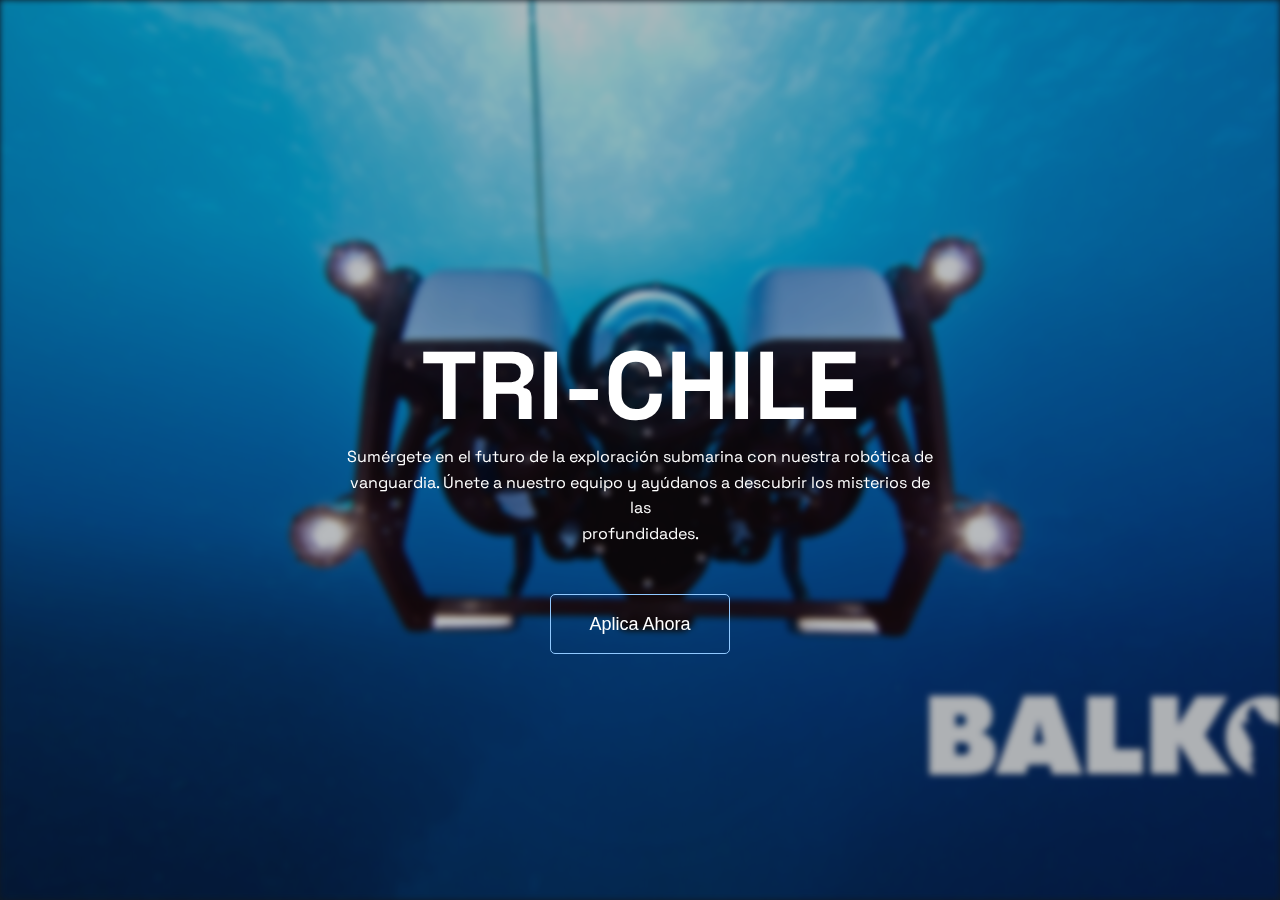
<file: index.html>
<!DOCTYPE html>
<html lang="es">

<head>
    <meta charset="UTF-8">
    <meta name="viewport" content="width=device-width, initial-scale=1.0, maximum-scale=1.0, user-scalable=no">
    <title>Prueba ingreso</title>
    <link rel="stylesheet" href="style.css">
</head>

<body class="contenedor">
    <img src="imagenes/Fondos-Balko5.jpg" alt="">
    <header class="contenedor_01">
        <h1 class="titulo">
            TRI-CHILE
        </h1>
    </header>
    <section class="parrafo">
        <p>
            Sumérgete en el futuro de la exploración submarina con nuestra robótica de<br>vanguardia. Únete a nuestro
            equipo y ayúdanos a descubrir los misterios de las<br>profundidades.
        </p>
    </section>
    <a href="datos.html">
        <button class="boton">
            Aplica Ahora
        </button>
    </a>
    
</body>

</html>
</file>
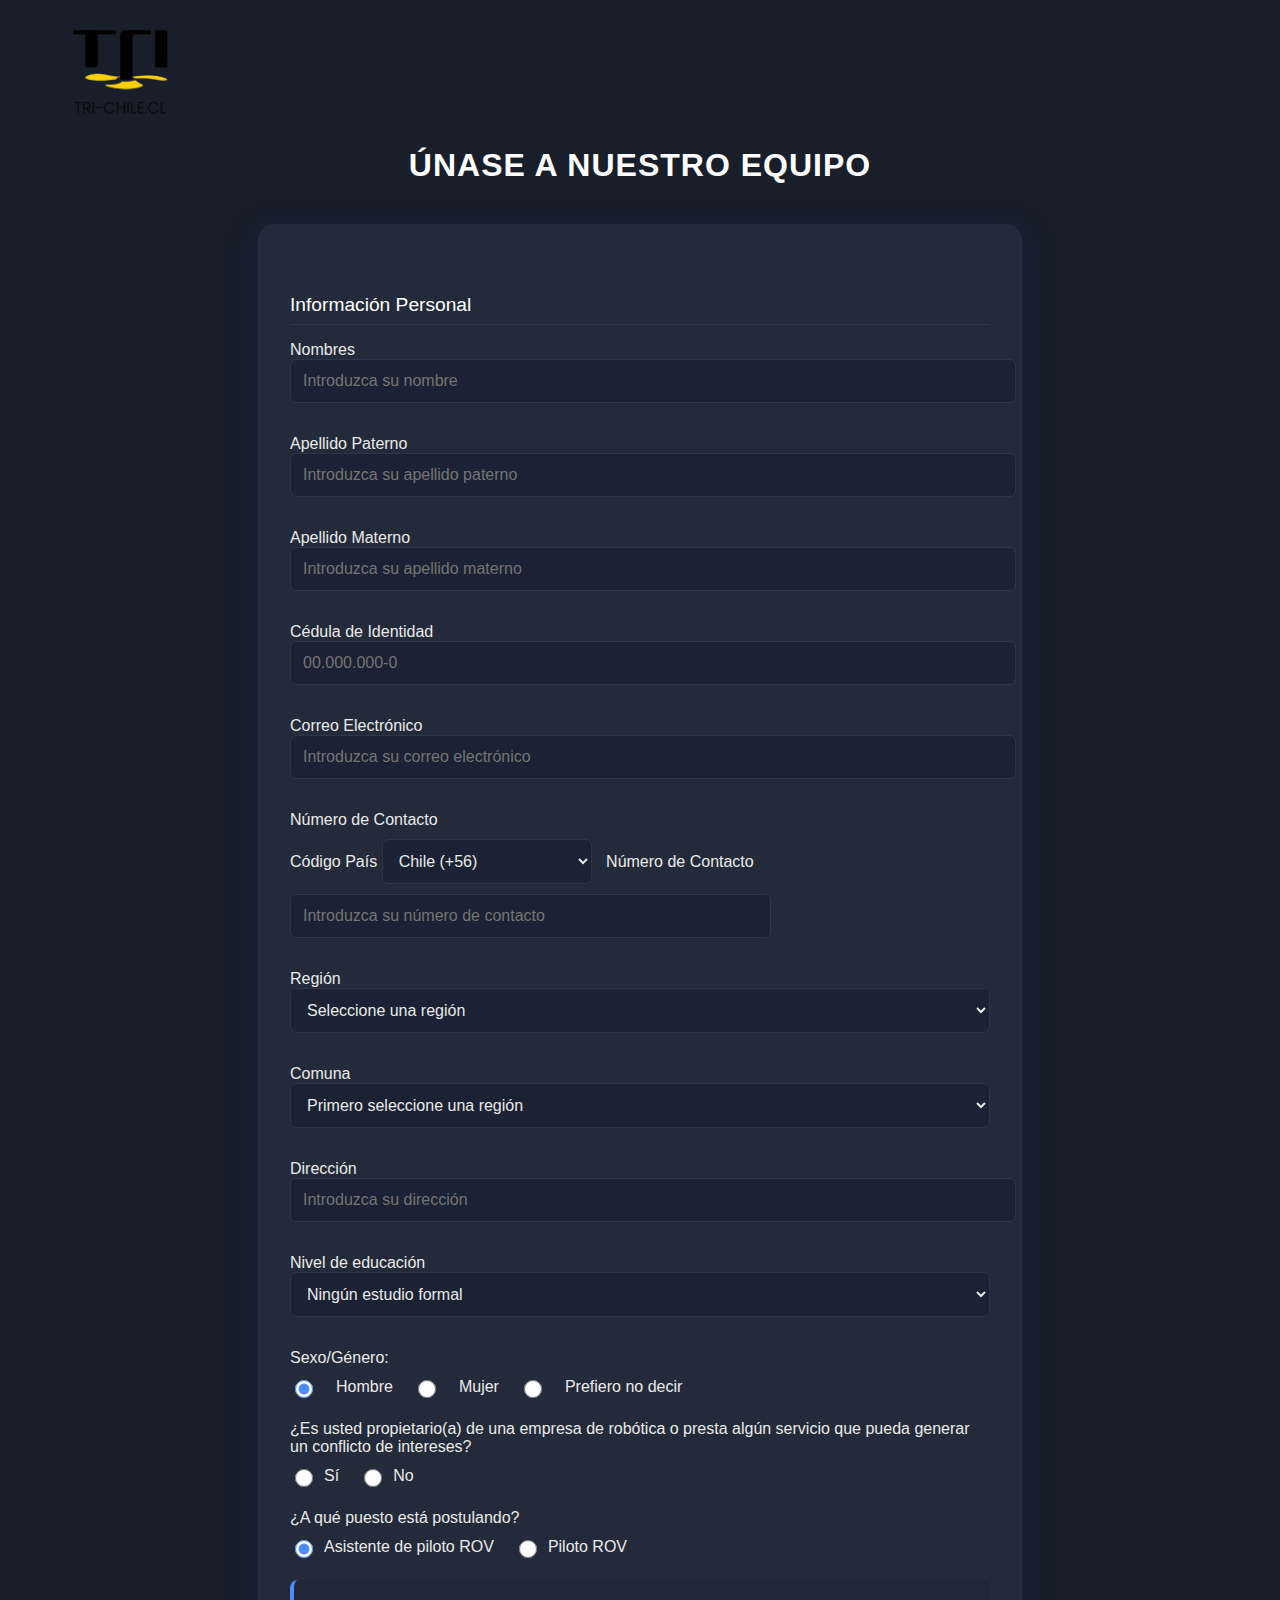
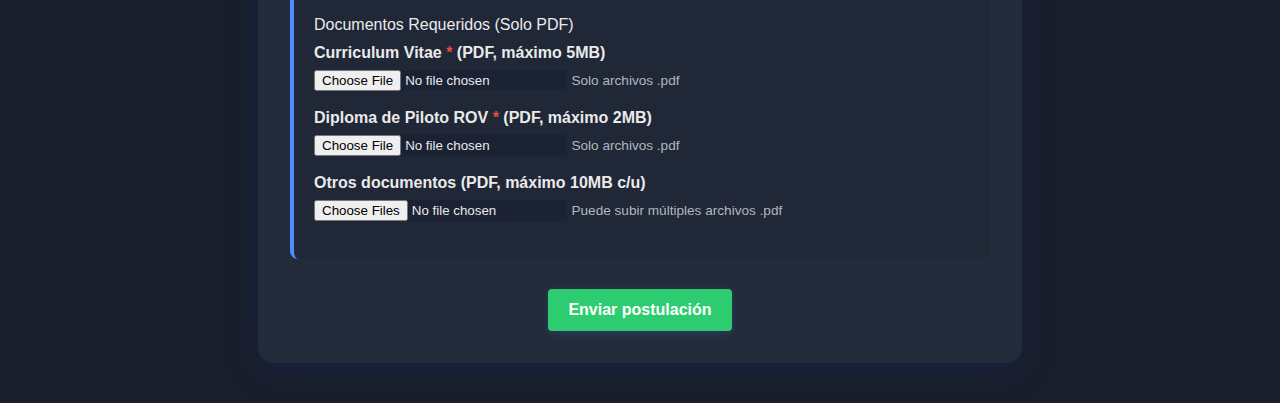
<file: datos.html>
<!DOCTYPE html>
<html lang="es">

<head>
    <meta charset="UTF-8">
    <meta name="viewport" content="width=device-width, initial-scale=1.0">
    <title>DATOS DE POSTULACIÓN</title>
    <link rel="stylesheet" href="style_datos.css">
    <style>
        /* Estilos adicionales para el mensaje de confirmación */
        .modal {
            display: none;
            position: fixed;
            z-index: 1000;
            left: 0;
            top: 0;
            width: 100%;
            height: 100%;
            background-color: rgba(0, 0, 0, 0.5);
        }

        .modal-content {
            background-color: #fefefe;
            margin: 15% auto;
            padding: 20px;
            border: 1px solid #888;
            width: 80%;
            max-width: 500px;
            text-align: center;
            border-radius: 10px;
            box-shadow: 0 4px 8px rgba(0, 0, 0, 0.2);
        }

        .close {
            color: #aaa;
            float: right;
            font-size: 28px;
            font-weight: bold;
            cursor: pointer;
        }

        .close:hover {
            color: black;
        }

        #boton-postulacion {
            background-color: #4CAF50;
            color: white;
            padding: 12px 20px;
            border: none;
            border-radius: 4px;
            cursor: pointer;
            font-size: 16px;
            transition: background-color 0.3s;
        }

        #boton-postulacion:hover {
            background-color: #45a049;
        }

        .boton-continuar {
            background-color: #2196F3 !important;
        }

        .boton-continuar:hover {
            background-color: #0b7dda !important;
        }
    </style>
</head>

<body>
    <header>
        <img src="imagenes/Imagen_de_WhatsApp_2025-06-02_a_las_10.41.35_b7fd3d56-removebg-preview.png" alt="">
    </header>
    <h1>ÚNASE A NUESTRO EQUIPO</h1>
    <form id="postulacionForm">
        <div class="section">
            <h2>Información Personal</h2>

            <div class="formulario">
                <label for="nombres" class="sr-only">Nombres</label>
                <input type="text" id="nombres" name="nombres" placeholder="Introduzca su nombre" required>
            </div>
            <div class="formulario">
                <label for="apellidoPaterno" class="sr-only">Apellido Paterno</label>
                <input type="text" id="apellidoPaterno" name="apellidoPaterno" placeholder="Introduzca su apellido paterno" required>
            </div>
            <div class="formulario">
                <label for="apellidoMaterno" class="sr-only">Apellido Materno</label>
                <input type="text" id="apellidoMaterno" name="apellidoMaterno" placeholder="Introduzca su apellido materno" required>
            </div>
            <div class="formulario">
                <label for="cedula" class="sr-only">Cédula de Identidad</label>
                <input type="text" id="cedula" name="cedula" placeholder="00.000.000-0" required>
            </div>
            <div class="formulario">
                <label for="correo" class="sr-only">Correo Electrónico</label>
                <input type="email" id="correo" name="correo" placeholder="Introduzca su correo electrónico" required>
            </div>
            <div class="formulario">
                <h3>Número de Contacto</h3>
                <label for="codigoPais" class="sr-only">Código País</label>
                <select name="codigoPais" id="codigoPais">
                    <option value="+56">Chile (+56)</option>
                    <option value="+52">México (+52)</option>
                    <option value="+54">Argentina (+54)</option>
                    <option value="+55">Brasil (+55)</option>
                    <option value="+57">Colombia (+57)</option>
                    <option value="+51">Perú (+51)</option>
                    <option value="+58">Venezuela (+58)</option>
                    <option value="+593">Ecuador (+593)</option>
                    <option value="+502">Guatemala (+502)</option>
                    <option value="+503">El Salvador (+503)</option>
                    <option value="+504">Honduras (+504)</option>
                    <option value="+505">Nicaragua (+505)</option>
                    <option value="+506">Costa Rica (+506)</option>
                    <option value="+507">Panamá (+507)</option>
                    <option value="+595">Paraguay (+595)</option>
                    <option value="+598">Uruguay (+598)</option>
                    <option value="+1">Estados Unidos/Canadá (+1)</option>
                </select>
                <label for="contacto" class="sr-only">Número de Contacto</label>
                <input type="tel" id="contacto" name="contacto" placeholder="Introduzca su número de contacto" required>
            </div>
            <div class="formulario">
                <label for="region" class="sr-only">Región</label>
                <select name="region" id="region">
                    <option value="">Seleccione una región</option>
                    <option value="XV">Arica y Parinacota (XV)</option>
                    <option value="I">Tarapacá (I)</option>
                    <option value="II">Antofagasta (II)</option>
                    <option value="III">Atacama (III)</option>
                    <option value="IV">Coquimbo (IV)</option>
                    <option value="V">Valparaíso (V)</option>
                    <option value="RM">Metropolitana (RM)</option>
                    <option value="VI">Libertador General Bernardo O'Higgins (VI)</option>
                    <option value="VII">Maule (VII)</option>
                    <option value="XVI">Ñuble (XVI)</option>
                    <option value="VIII">Biobío (VIII)</option>
                    <option value="IX">La Araucanía (IX)</option>
                    <option value="XIV">Los Ríos (XIV)</option>
                    <option value="X">Los Lagos (X)</option>
                    <option value="XI">Aysén del General Carlos Ibáñez del Campo (XI)</option>
                    <option value="XII">Magallanes y la Antártica Chilena (XII)</option>
                </select>
            </div>
            <div class="formulario">
                <label for="comuna" class="sr-only">Comuna</label>
                <select name="comuna" id="comuna">
                    <option value="">Primero seleccione una región</option>
                </select>
            </div>
            <div class="formulario">
                <label for="direccion" class="sr-only">Dirección</label>
                <input type="text" id="direccion" name="direccion" placeholder="Introduzca su dirección" required>
            </div>
            <div class="formulario">
                <label for="educacion" class="sr-only">Nivel de educación</label>
                <select name="educacion" id="educacion">
                    <option value="ninguno">Ningún estudio formal</option>
                    <option value="basicaI">Enseñanza Básica Incompleta</option>
                    <option value="basicaC">Enseñanza Básica Completa</option>
                    <option value="mediaI">Enseñanza Media Incompleta</option>
                    <option value="mediaC">Enseñanza Media Completa</option>
                    <option value="tecnicoI">Educación Técnica Superior Incompleta</option>
                    <option value="tecnicoC">Educación Técnica Superior Completa</option>
                    <option value="universitarioI">Educación Universitaria Incompleta</option>
                    <option value="universitarioC">Educación Universitaria Completa</option>
                    <option value="postgrado">Postgrado (Diplomado, Magíster, Doctorado)</option>
                </select>
            </div>
            <div class="formulario">
                <label for="sexo">Sexo/Género:</label>
                <div class="opciones-sexo">
                    <input type="radio" id="hombre" name="sexo" value="hombre" checked>
                    <label for="hombre">Hombre</label>
                    <input type="radio" id="mujer" name="sexo" value="mujer">
                    <label for="mujer">Mujer</label>
                    <input type="radio" id="prefiero-no-decir" name="sexo" value="prefiero-no-decir">
                    <label for="prefiero-no-decir">Prefiero no decir</label>
                </div>
            </div>
            <div class="formulario">
                <label>
                    ¿Es usted propietario(a) de una empresa de robótica o presta algún servicio que pueda generar un conflicto de intereses?
                </label>
                <div class="opciones-conflicto">
                    <label>
                        <input type="radio" name="conflicto_interes" value="si" required>
                        Sí
                    </label>
                    <label>
                        <input type="radio" name="conflicto_interes" value="no">
                        No
                    </label>
                </div>
            </div>
            <div class="formulario">
                <label class="pregunta-puesto">
                    ¿A qué puesto está postulando?
                </label>
                <div class="opciones-puesto">
                    <label class="opcion-puesto">
                        <input type="radio" name="puesto_postulacion" value="asistente-piloto" required checked>
                        <span>Asistente de piloto ROV</span>
                    </label>
                    <label class="opcion-puesto">
                        <input type="radio" name="puesto_postulacion" value="piloto-rov">
                        <span>Piloto ROV</span>
                    </label>
                </div>
            </div>
        </div>
        <div class="adjuntar-documentos">
            <h3>Documentos Requeridos (Solo PDF)</h3>
            <div class="documento-item">
                <label for="cv">Curriculum Vitae <span class="requerido">*</span> (PDF, máximo 5MB)</label>
                <input type="file" id="cv" name="curriculum" accept=".pdf" required>
                <small class="ayuda">Solo archivos .pdf</small>
            </div>
            <div class="documento-item">
                <label for="diploma">Diploma de Piloto ROV <span class="requerido">*</span> (PDF, máximo 2MB)</label>
                <input type="file" id="diploma" name="diploma_rov" accept=".pdf" required>
                <small class="ayuda">Solo archivos .pdf</small>
            </div>
            <div class="documento-item">
                <label for="otros">Otros documentos (PDF, máximo 10MB c/u)</label>
                <input type="file" id="otros" name="otros_documentos" accept=".pdf" multiple>
                <small class="ayuda">Puede subir múltiples archivos .pdf</small>
            </div>
        </div>
        <div class="accion-postulacion">
            <button type="submit" id="boton-postulacion">Enviar postulación</button>
        </div>
    </form>
    <div id="confirmacionModal" class="modal">
        <div class="modal-content">
            <span class="close">&times;</span>
            <h2>¡Postulación Enviada!</h2>
            <p>Gracias por postular como Asistente de Piloto ROV. Hemos recibido tu información correctamente.</p>
            <button id="cerrarModal">Aceptar</button>
        </div>
    </div>
    <script src="datos.js"></script>
</body>

</html>
</file>
<file: style.css>
@import url('https://fonts.googleapis.com/css2?family=Space+Grotesk:wght@300..700&display=swap');

body {
    margin: 0;
    padding: 0;
    box-sizing: border-box;
}
* {
    box-sizing: inherit;
}

.contenedor {
    font-family: "Space Grotesk";
    line-height: 1.6;
    background-color: #0F1A24;
    color: #ffffff;
    min-height: 100vh;
    display: flex;
    flex-direction: column;
    justify-content: center;
    align-items: center;
    gap: 0;
}

img {
    position: fixed;
    top: 0;
    width: 100%;
    height: 100%;
    object-fit: cover;
    z-index: -1;
    opacity: 0.7;
    filter: blur(3px);
}

.contenedor .contenedor_01 {
    font-size: 48px;
    text-align: center;
}

.contenedor .parrafo {
    font-size: 16px;
    text-align: center;
    margin-top: -100px;
    max-width: 600px;
    margin-left: auto;
    margin-right: auto;
}

.contenedor .boton {
    width: 180px;
    height: 60px;
    cursor: pointer;
    background: transparent;
    border: 1px solid #91C9FF;
    outline: none;
    border-radius: 5px;
    color: #ffffff;
    position: relative;
    overflow: hidden;
    transition: 1s ease-in-out;
    margin-top: 32px;
    font-size: 18px;
    font-weight: 400;
    z-index: 1;
}

svg {
    position: absolute;
    left: 0;
    top: 0;
    fill: none;
    stroke: #fff;
    stroke-dasharray: 150 480;
    stroke-dashoffset: 150;
    transition: 1s ease-in-out;
    z-index: 2;
}

.contenedor .boton:hover {
    background: #4F95DA;
    transition: 1s ease-in-out;
}

.contenedor .boton:hover svg {
    stroke-dashoffset: -480;
}

.contenedor .boton span {
    color: white;
    font-size: 18px;
    font-weight: 400;
    position: relative;
    z-index: 3;
}

/* Responsive */
@media (max-width: 600px) {
    .contenedor .contenedor_01 {
        font-size: 28px;
    }
    .contenedor .parrafo {
        font-size: 14px;
        margin-top: -30px;
        padding: 0 10px;
    }
    .contenedor .boton {
        width: 100%;
        min-width: 0;
        font-size: 16px;
        height: 48px;
    }
}
</file>
<file: style_datos.css>
/* Estilo oscuro y moderno para el formulario */

body {
    font-family: 'Segoe UI', Tahoma, Geneva, Verdana, sans-serif;
    background: #181f2a;
    color: #eaeaea;
    margin: 0;
    padding: 0;
    min-height: 100vh;
}

header {
    text-align: left;
    padding: 30px 0 0 40px;
}

header img {
    max-width: 160px;
    height: auto;
}

h1 {
    color: #fff;
    text-align: center;
    margin-bottom: 30px;
    font-size: 2rem;
    font-weight: 600;
    letter-spacing: 1px;
}

h2 {
    color: #fff;
    border-bottom: 1px solid #2d3748;
    padding-bottom: 8px;
    margin-top: 30px;
    font-size: 1.2rem;
    font-weight: 500;
}

h3 {
    color: #eaeaea;
    margin-bottom: 10px;
    font-size: 1rem;
    font-weight: 500;
}

form {
    max-width: 700px;
    margin: 40px auto;
    background: #232b3a;
    padding: 40px 32px 32px 32px;
    border-radius: 16px;
    box-shadow: 0 8px 32px 0 rgba(31, 38, 135, 0.25);
}

.formulario, .direccion, .educacion, .contenedorGenero, .conflicto-interes, .puesto-postulacion, .adjuntar-documentos {
    margin-bottom: 22px;
}

input[type="text"],
input[type="email"],
input[type="tel"],
select,
textarea {
    width: 100%;
    padding: 12px;
    border: 1px solid #2d3748;
    border-radius: 6px;
    font-size: 1rem;
    margin-bottom: 10px;
    background: #1a2233;
    color: #eaeaea;
    transition: border 0.3s, box-shadow 0.3s;
}

input[type="text"]:focus,
input[type="email"]:focus,
input[type="tel"]:focus,
select:focus,
textarea:focus {
    border-color: #4f8cff;
    outline: none;
    box-shadow: 0 0 6px #4f8cff55;
}

input[type="file"] {
    color: #eaeaea;
    background: #1a2233;
    border: none;
}

.opciones-sexo, .opciones-conflicto, .opciones-puesto {
    display: flex;
    gap: 20px;
    margin-top: 10px;
}

.opciones-sexo label, .opciones-conflicto label, .opcion-puesto {
    display: flex;
    align-items: center;
    gap: 8px;
    cursor: pointer;
    color: #eaeaea;
}

input[type="radio"] {
    accent-color: #4f8cff;
    width: 18px;
    height: 18px;
}

.adjuntar-documentos {
    background-color: #202736;
    padding: 20px;
    border-radius: 8px;
    border-left: 4px solid #4f8cff;
}

.documento-item {
    margin-bottom: 18px;
}

.documento-item label {
    display: block;
    font-weight: 600;
    margin-bottom: 8px;
    color: #eaeaea;
}

.requerido {
    color: #e74c3c;
}

.ayuda {
    color: #b0b8c1;
    font-size: 0.85rem;
}

.accion-postulacion {
    text-align: center;
    margin-top: 30px;
}

#boton-postulacion {
    background-color: #4f8cff;
    color: #fff;
    border: none;
    padding: 14px 36px;
    font-size: 1rem;
    border-radius: 6px;
    cursor: pointer;
    font-weight: 600;
    box-shadow: 0 2px 8px #4f8cff33;
    transition: background 0.3s, box-shadow 0.3s;
}

#boton-postulacion:hover, #boton-postulacion:focus {
    background-color: #2563eb;
    box-shadow: 0 4px 16px #4f8cff55;
    outline: 2px solid #4f8cff;
}

.boton-enviar {
    background-color: #2ecc71 !important;
}

.boton-continuar {
    background-color: #4f8cff !important;
}

#codigoPais {
    width: 30%;
    margin-right: 10px;
    background: #1a2233;
    color: #eaeaea;
    border: 1px solid #2d3748;
}

#contacto {
    width: 65%;
    background: #1a2233;
    color: #eaeaea;
    border: 1px solid #2d3748;
}

.modal {
    display: none;
    position: fixed;
    z-index: 1000;
    left: 0;
    top: 0;
    width: 100vw;
    height: 100vh;
    overflow: auto;
    background-color: rgba(24, 31, 42, 0.95);
}

.modal-content {
    background-color: #232b3a;
    margin: 8% auto;
    padding: 32px 24px;
    border: 1px solid #2d3748;
    border-radius: 12px;
    width: 90%;
    max-width: 400px;
    color: #eaeaea;
    text-align: center;
    box-shadow: 0 8px 32px 0 rgba(31, 38, 135, 0.25);
}

.close {
    color: #aaa;
    float: right;
    font-size: 28px;
    font-weight: bold;
    cursor: pointer;
}

.close:hover {
    color: #fff;
}

@media (max-width: 768px) {
    form {
        padding: 18px;
    }
    .opciones-sexo, .opciones-conflicto, .opciones-puesto {
        flex-direction: column;
        gap: 10px;
    }
    #codigoPais, #contacto {
        width: 100%;
        margin-right: 0;
        margin-bottom: 10px;
    }
}
</file>
